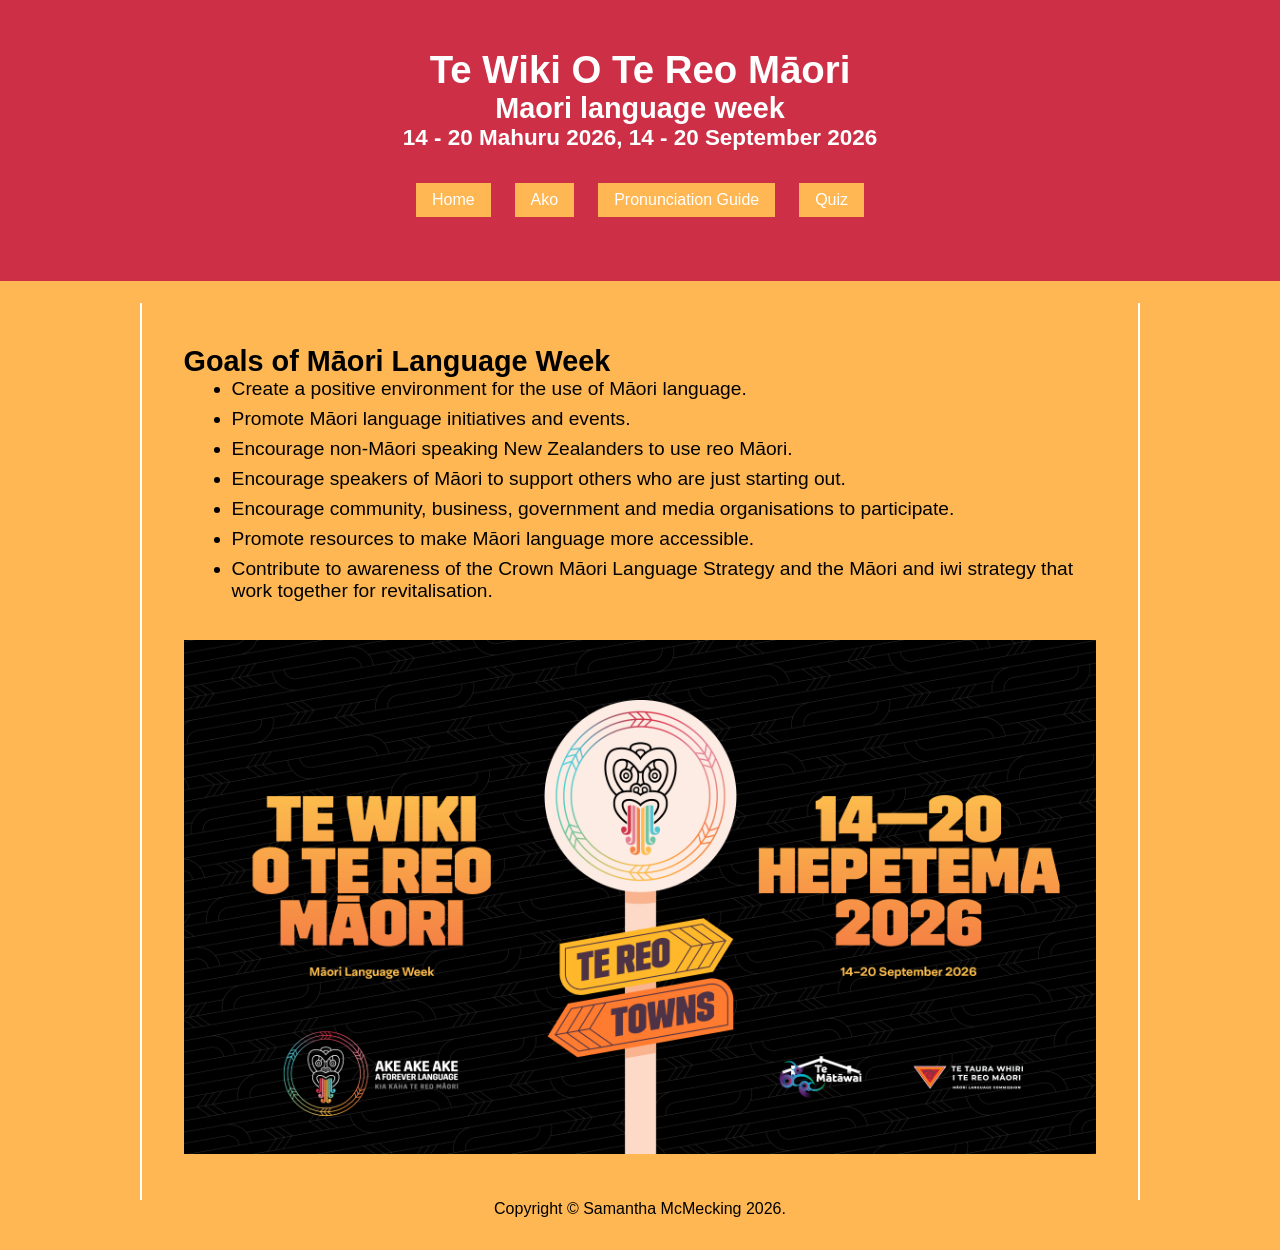
<file: index.html>
<!doctype html>
<html lang="en">
    
    <!-- *****************************
         Author: Samantha McMecking
         Creation date: 17 August 2026
         ***************************** -->
    
<head>
    <title>Te Wiki O Te Reo M&amacr;ori</title>
    <meta charset="UTF-8">
    <meta name="viewport" content="width=device-width, initial-scale=1">
    
    <link href="stylesheet.css" rel="stylesheet">
    
</head>
    
<body>

    <header>
        <div>
            <h1>Te Wiki O Te Reo M&amacr;ori</h1>
            <h2>Maori language week</h2>
            <h3>14 - 20 Mahuru 2026, 14 - 20 September 2026</h3>
        </div>

        <nav> <!-- Navigation menu -->
            <a href="index.html">Home</a>
            <a href="ako.html">Ako</a>
            <a href="pronunciation-guide.html">Pronunciation Guide</a>
            <a href="quiz.html">Quiz</a>
        </nav>
    </header>
    
<main>
    <section>
        
        <article class="goals">
            <h2>Goals of M&amacr;ori Language Week</h2>
        <ul>
            <li class="goals-list">Create a positive environment for the use of M&amacr;ori language.</li>
            <li class="goals-list">Promote M&amacr;ori language initiatives and events.</li>
            <li class="goals-list">Encourage non-M&amacr;ori speaking New Zealanders to use reo M&amacr;ori.</li>
            <li class="goals-list">Encourage speakers of M&amacr;ori to support others who are just starting out.</li>
            <li class="goals-list">Encourage community, business, government and media organisations to participate.</li>
            <li class="goals-list">Promote resources to make M&amacr;ori language more accessible.</li>
            <li class="goals-list">Contribute to awareness of the Crown M&amacr;ori Language Strategy and the M&amacr;ori and iwi strategy that work together for revitalisation.</li>
        </ul>
        </article>
        
        <article>
            <img src="images/Reo_Towns_Te_Wiki_Wallpaper.jpg">
        </article>

    </section>
</main>

<footer>
    <p>Copyright &copy; Samantha McMecking 2026.</p>
</footer>
     
</body>
</html>
</file>
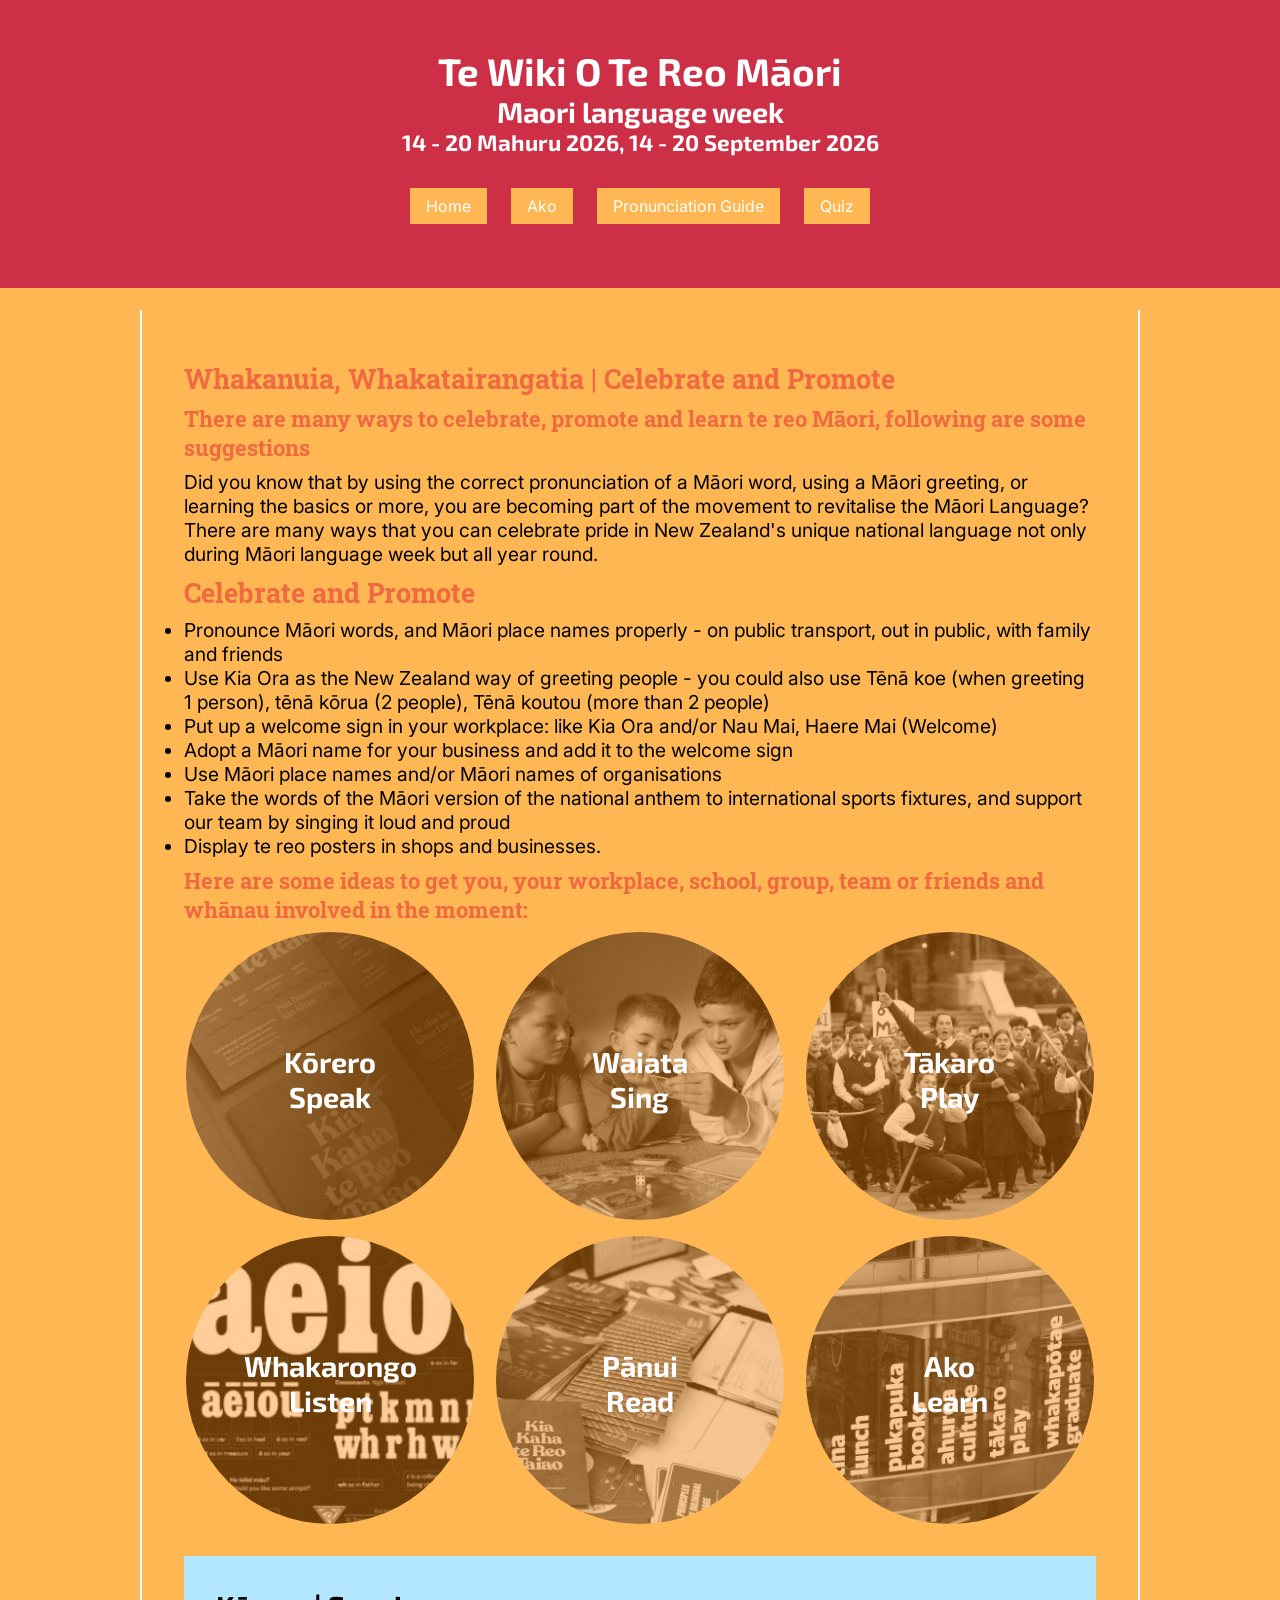
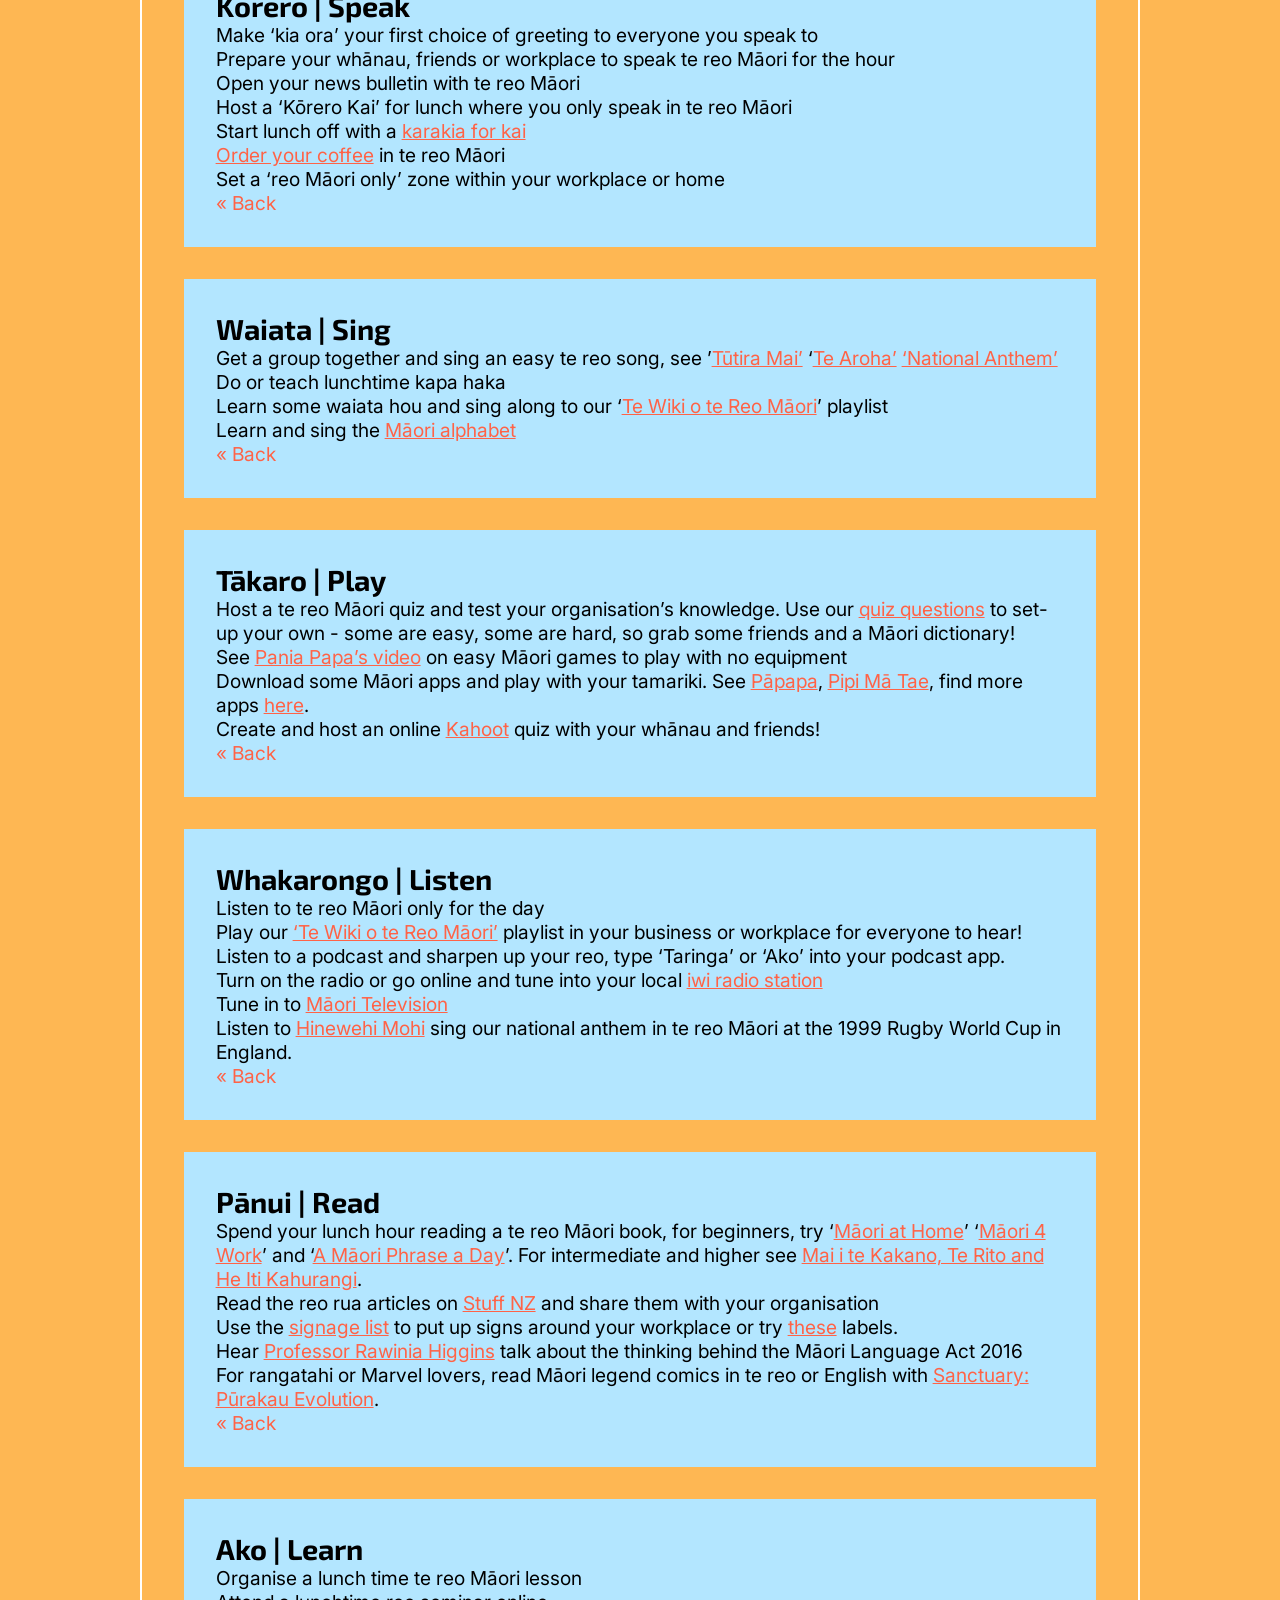
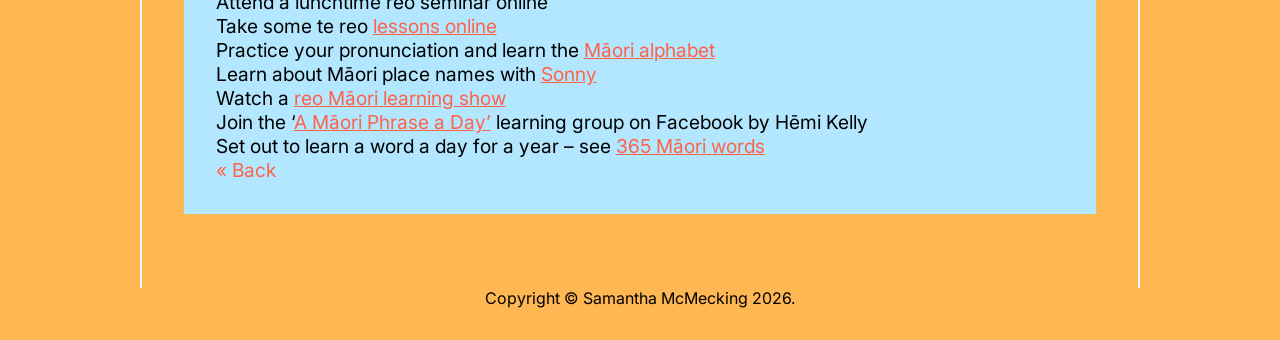
<file: ako.html>
<!DOCTYPE html>
<html lang="mi"> <!-- Māori language. -->
    
    <!-- *****************************
         Author: Samantha McMecking
         Creation date: 19 August 2026
         ***************************** 
    -->
    
<head>
    <title>Te Wiki O Te Reo Māori</title>
    <meta charset="UTF-8">
    <meta name="viewport" content="width=device-width, initial-scale=1">
    
    <link rel="preconnect" href="https://fonts.googleapis.com">
<link rel="preconnect" href="https://fonts.gstatic.com" crossorigin>
<link href="https://fonts.googleapis.com/css2?family=Exo+2:ital,wght@0,100..900;1,100..900&family=Inter:ital,opsz,wght@0,14..32,100..900;1,14..32,100..900&family=Roboto+Slab:wght@100..900&display=swap" rel="stylesheet">
    
<link href="stylesheet.css" rel="stylesheet">
    
</head>   
    
<body>

    <header>
        <div>
            <h1>Te Wiki O Te Reo Māori</h1>
            <h2>Maori language week</h2>
            <h3>14 - 20 Mahuru 2026, 14 - 20 September 2026</h3>
        </div>

        <nav> <!-- Navigation menu -->
            <a href="index.html">Home</a>
            <a href="ako.html">Ako</a>
            <a href="pronunciation-guide.html">Pronunciation Guide</a>
            <a href="quiz.html">Quiz</a>
        </nav>
    </header>
    
<main>
    <section class="celebrate">
        <article>
            <h1>Whakanuia, Whakatairangatia | Celebrate and Promote</h1>

            <h3>There are many ways to celebrate, promote and learn te reo M&amacr;ori, following are some suggestions</h3>

            <p>Did you know that by using the correct pronunciation of a M&amacr;ori word, using a M&amacr;ori greeting, or learning the basics or more, you are becoming part of the movement to revitalise the M&amacr;ori Language?</p>

            <p>There are many ways that you can celebrate pride in New Zealand's unique national language not only during Māori language week but all year round.</p>

            <h1>Celebrate and Promote</h1>
            
            <ul class="intro-list">
                <li>Pronounce M&amacr;ori words, and M&amacr;ori place names properly - on public transport, out in public, with family and friends</li>
                <li>Use Kia Ora as the New Zealand way of greeting people - you could also use Tēnā koe (when greeting 1 person), tēnā kōrua (2 people), Tēnā koutou (more than 2 people)</li>
                <li>Put up a welcome sign in your workplace: like Kia Ora and/or Nau Mai, Haere Mai (Welcome)</li>
                <li>Adopt a M&amacr;ori name for your business and add it to the welcome sign</li> 
                <li>Use M&amacr;ori place names and/or M&amacr;ori names of organisations</li>
                <li>Take the words of the Māori version of the national anthem to international sports fixtures, and support our team by singing it loud and proud</li>
                <li>Display te reo posters in shops and businesses.</li>
            </ul>
        </article>
        
        <article>
            <h3 class="ideas">
              Here are some ideas to get you, your workplace, school, group, team or friends and whānau involved in the moment:</h3>

            <div class="ideas-grid">

                    <a href="#kōrero" class="tahi">
                        <h2>
                            Kōrero
                            <br />
                            Speak
                        </h2>
                    </a>

                    <a href="#waiata" class="rua">
                        <h2>
                            Waiata
                            <br />
                            Sing
                        </h2>
                    </a>

                    <a href="#tākaro" class="toru">
                        <h2>
                            Tākaro
                            <br />
                            Play
                        </h2>
                    </a>

                    <a href="#whakarongo" class="wha">
                        <h2>
                            Whakarongo
                            <br />
                            Listen
                        </h2>
                    </a>

                    <a href="#pānui" class="rima">
                        <h2>
                            Pānui
                            <br />
                            Read
                        </h2>
                    </a>
                    
                    <a href="#ako" class="ono">
                        <h2>
                            Ako
                            <br />
                            Learn
                        </h2>
                    </a>

            </div>
        </article>
        
        <article>

            <div class="ideas-block">
                <h2 id="kōrero">Kōrero | Speak</h2>
                <ul>
                    <li>Make ‘kia ora’ your first choice of greeting to everyone you speak to</li>
                    <li>Prepare your whānau, friends or workplace to speak te reo Māori for the hour</li>
                    <li>Open your news bulletin with te reo Māori</li>
                    <li>Host a ‘Kōrero Kai’ for lunch where you only speak in te reo Māori</li>
                    <li>Start lunch off with a <a rel="noopener" href="https://www.youtube.com/playlist?list=PL6B9BBC669E894E3D" target="_blank">karakia for kai</a>
                    </li>
                    <li>
                    <a rel="noopener" href="https://tetaurawhiri.govt.nz/rauemi-a-ipurangi/rauemi/kawhe/" target="_blank">Order your coffee</a> in te reo Māori</li>
                    <li>Set a ‘reo Māori only’ zone within your workplace or home</li>
                </ul>
                <a class="backlink" href="#ideas-start">&laquo; Back</a>
            </div>

            <div class="ideas-block">
                <h2 id="waiata">Waiata | Sing</h2>
                <ul>
                    <li>Get a group together and sing an easy te reo song, see ’<a rel="noopener" href="https://www.youtube.com/watch?v=fLq9xGxFGnQ" target="_blank">Tūtira Mai’</a> ‘<a rel="noopener" href="https://www.youtube.com/watch?v=uefJdSCkzPo" target="_blank">Te Aroha’</a> <a rel="noopener" href="https://www.youtube.com/watch?v=Z2ToGR1Sb98" target="_blank">‘National Anthem’</a>
                    </li>
                    <li>Do or teach lunchtime kapa haka</li>
                    <li>Learn some waiata hou and sing along to our ‘<a rel="noopener" href="https://open.spotify.com/playlist/5REACIoyxsgA07zGPTgxjd?si=OZTH36T9Quy_OtfSgTCrug" target="_blank">Te Wiki o te Reo Māori</a>’ playlist</li>
                    <li>Learn and sing the <a rel="noopener" href="https://purarangi.twoa.ac.nz/?fbclid=IwAR1LZ9u-KusBwdNvhUJF0g0aBV4DSne_AJ0-f-W0A2v3BgWDWhrOSQ52Q88" target="_blank">Māori alphabet</a>
                    </li>
                </ul>
                <a class="backlink" href="#ideas-start">&laquo; Back</a>
            </div>

            <div class="ideas-block">
                <h2 id="tākaro">Tākaro | Play</h2>
                <ul>
                    <li>Host a te reo Māori quiz and test your organisation’s knowledge. Use our <a rel="noopener" href="https://d3n8a8pro7vhmx.cloudfront.net/tetaurawhiri/pages/43/attachments/original/1598936890/Nau-mai-ki-te-Wiki-o-te-Reo-Maori-Uiui-Whakangahau.docx?1598936890" target="_blank">quiz questions</a> to set-up your own - some are easy, some are hard, so grab some friends and a Māori dictionary!</li>
                    <li>See <a rel="noopener" href="https://www.facebook.com/watch/live/?v=2657481541041820&amp;ref=search" target="_blank">Pania Papa’s video</a> on easy Māori games to play with no equipment</li>
                    <li>Download some Māori apps and play with your tamariki. See <a rel="noopener" href="https://play.google.com/store/apps/dev?id=6872636093325420402&amp;hl=en" target="_blank">Pāpapa</a>, <a rel="noopener" href="https://apps.apple.com/nz/app/tae-colours/id1194827736" target="_blank">Pipi Mā Tae</a>, find more apps <a rel="noopener" href="https://subjectguides.ara.ac.nz/maorilanguage/apps" target="_blank">here</a>.</li>
                    <li>Create and host an online <a rel="noopener" href="https://kahoot.com" target="_blank">Kahoot</a> quiz with your whānau and friends!</li>
                </ul>
                <a class="backlink" href="#ideas-start">&laquo; Back</a>
            </div>

            <div class="ideas-block">
                <h2 id="whakarongo">Whakarongo | Listen</h2>
                <ul>
                    <li>Listen to te reo Māori only for the day</li>
                    <li>Play our <a rel="noopener" href="https://open.spotify.com/playlist/5REACIoyxsgA07zGPTgxjd?si=OZTH36T9Quy_OtfSgTCrug" target="_blank">‘Te Wiki o te Reo Māori’</a> playlist in your business or workplace for everyone to hear!</li>
                    <li>Listen to a podcast and sharpen up your reo, type ‘Taringa’ or ‘Ako’ into your podcast app.<br>Turn on the radio or go online and tune into your local <a rel="noopener" href="http://www.irirangi.net/iwi-stations.aspx" target="_blank">iwi radio station</a>
                    </li>
                    <li>Tune in to <a rel="noopener" href="https://www.maoritelevision.com/" target="_blank">Māori Television</a>
                    </li>
                    <li>Listen to <a rel="noopener" href="https://www.youtube.com/watch?v=3Wt7WGkhsDs" target="_blank">Hinewehi Mohi</a> sing our national anthem in te reo Māori at the 1999 Rugby World Cup in England.</li>
                </ul>
                <a class="backlink" href="#ideas-start">&laquo; Back</a>
            </div>

            <div class="ideas-block">
                <h2 id="pānui">Pānui | Read</h2>
                <ul>
                    <li>Spend your lunch hour reading a te reo Māori book, for beginners, try ‘<a rel="noopener" href="https://www.penguin.co.nz/books/maori-at-home-9780143771470" target="_blank">Māori at Home</a>’ ‘<a rel="noopener" href="https://www.penguin.co.nz/books/maori-at-work-9780143773344" target="_blank">Māori 4 Work</a>’ and ‘<a rel="noopener" href="https://www.penguin.co.nz/books/maori-at-work-9780143773344" target="_blank">A Māori Phrase a Day</a>’. For intermediate and higher see <a rel="noopener" href="https://www.wananga.com/books.html" target="_blank">Mai i te Kakano, Te Rito and He Iti Kahurangi</a>.</li>
                    <li>Read the reo rua articles on <a rel="noopener" href="https://www.stuff.co.nz/pou-tiaki" target="_blank">Stuff NZ</a> and share them with your organisation</li>
                    <li>Use the <a rel="noopener" href="https://www.tetaurawhiri.govt.nz/ako/bilingual-signage/" target="_blank">signage list</a> to put up signs around your workplace or try <a rel="noopener" href="https://tetaurawhiri.govt.nz/rauemi-a-ipurangi/rauemi/everyday-labels/" target="_blank">these</a> labels.</li>
                    <li>Hear <a rel="noopener" href="https://www.victoria.ac.nz/capital-thinking/te-reo" target="_blank">Professor Rawinia Higgins</a> talk about the thinking behind the Māori Language Act 2016</li>
                    <li>For rangatahi or Marvel lovers, read Māori legend comics in te reo or English with <a rel="noopener" href="https://www.sanctuary.maori.nz/bundles/te-reo-maori" target="_blank">Sanctuary: Pūrakau Evolution</a>.</li>
                </ul>
                <a class="backlink" href="#ideas-start">&laquo; Back</a>
            </div>

            <div class="ideas-block">
                <h2 id="ako">Ako | Learn</h2>
                <ul>
                    <li>Organise a lunch time te reo Māori lesson</li>
                    <li>Attend a lunchtime reo seminar online</li>
                    <li>Take some te reo <a rel="noopener" href="http://www.tokureo.maori.nz/index.cfm/1,188,0,43,html/Series1" target="_blank">lessons online</a>
                    </li>
                    <li>Practice your pronunciation and learn the <a rel="noopener" href="https://purarangi.twoa.ac.nz/?fbclid=IwAR1LZ9u-KusBwdNvhUJF0g0aBV4DSne_AJ0-f-W0A2v3BgWDWhrOSQ52Q88" target="_blank">Māori alphabet</a>
                    </li>
                    <li>Learn about Māori place names with <a rel="noopener" href="https://vm.tiktok.com/JjCmU3F/" target="_blank">Sonny</a>
                    </li>
                    <li>Watch a <a rel="noopener" href="http://www.tokureo.maori.nz" target="_blank">reo Māori learning show</a>
                    </li>
                    <li>Join the ‘<a rel="noopener" href="https://www.facebook.com/groups/263436354660573" target="_blank">A Māori Phrase a Day’</a> learning group on Facebook by Hēmi Kelly</li>
                    <li>Set out to learn a word a day for a year – see <a rel="noopener" href="https://nzhistory.govt.nz/culture/maori-language-week/365-maori-words" target="_blank">365 Māori words</a>
                    </li>
                </ul>
                <a class="backlink" href="#ideas-start">&laquo; Back</a>
            </div>

        </article>
        
    </section>
</main>

<footer>
    <p>Copyright &copy; Samantha McMecking 2026.</p>
</footer>
     
</body>
</html>
</file>
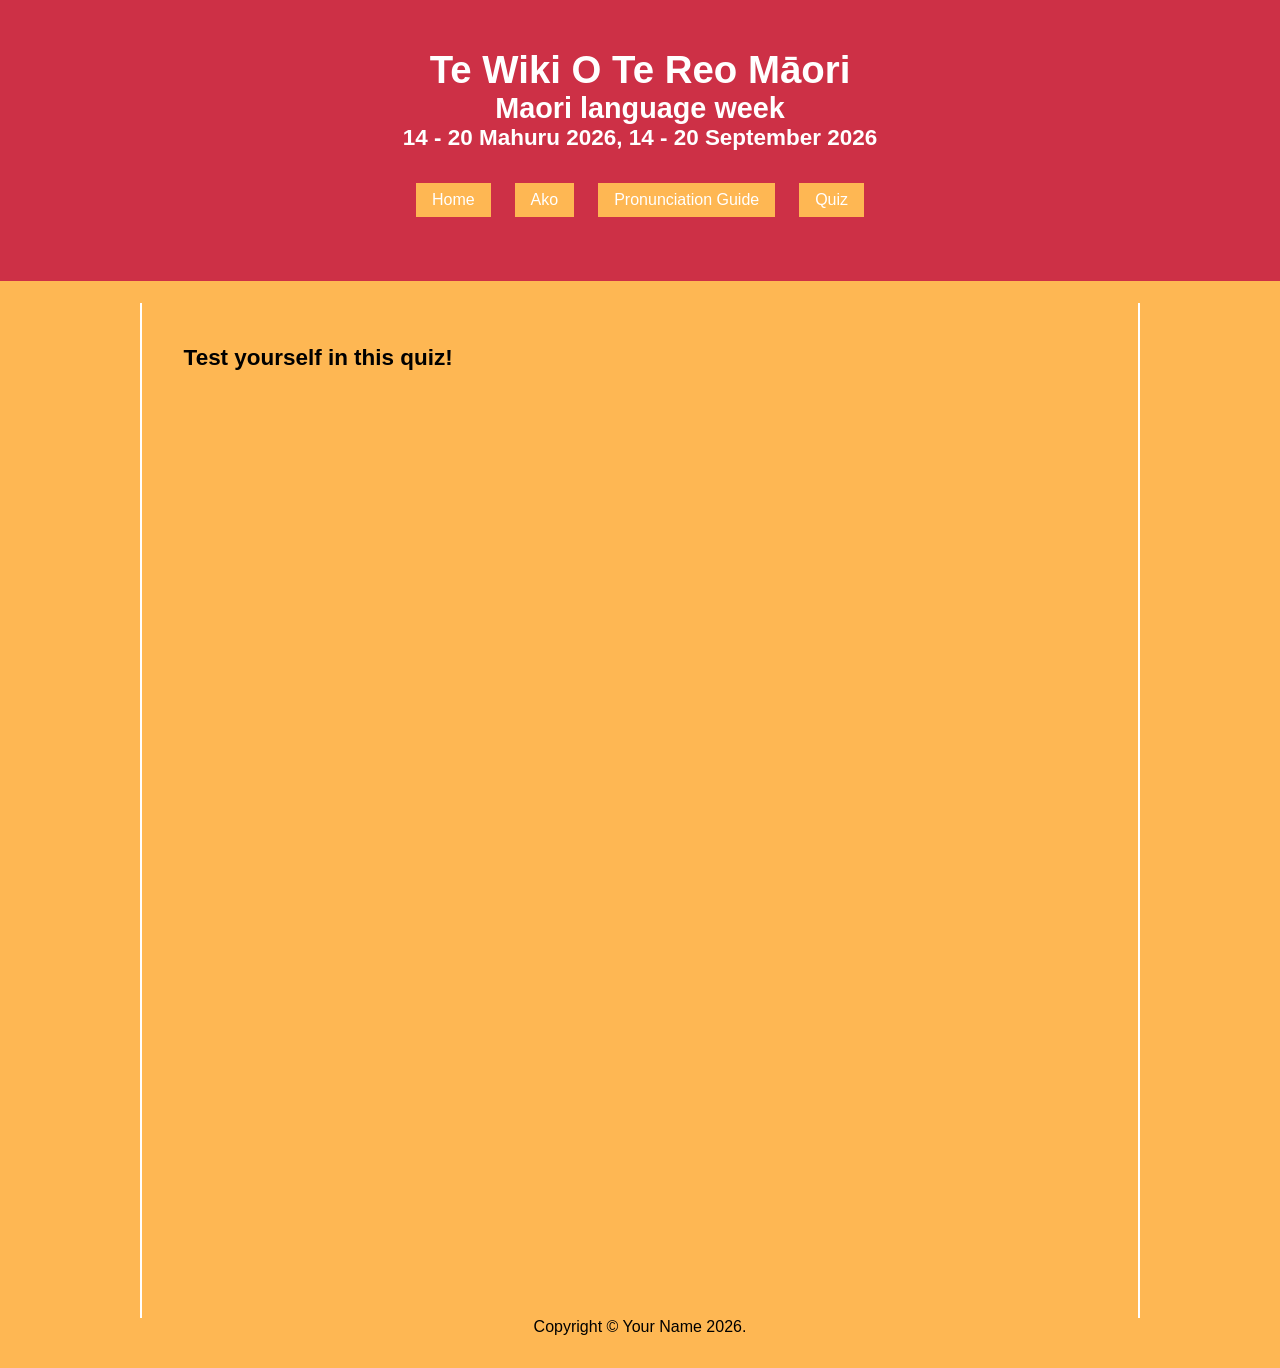
<file: quiz.html>
<!doctype html>
<html lang="en">
    
    <!-- *****************************
         Author: Your name
         Creation date: 2 August 2026
         ***************************** -->
    
<head>
    <title>Te Wiki O Te Reo Māori</title>
    <meta charset="UTF-8">
    <meta name="viewport" content="width=device-width, initial-scale=1">
    
    <link href="stylesheet.css" rel="stylesheet">
    
</head>   
    
<body>

     <header>
        <div>
            <h1>Te Wiki O Te Reo Māori</h1>
            <h2>Maori language week</h2>
            <h3>14 - 20 Mahuru 2026, 14 - 20 September 2026</h3>
        </div>

        <nav> <!-- Navigation menu -->
            <a href="index.html">Home</a>
            <a href="ako.html">Ako</a>
            <a href="pronunciation-guide.html">Pronunciation Guide</a>
            <a href="quiz.html">Quiz</a>
        </nav>
    </header>
    
<main class="page">
        <section>
            <article class="quiz">
                <h1>Test yourself in this quiz!</h1>
                
                <iframe src="https://docs.google.com/forms/d/e/1FAIpQLSfjsasl2h87CtL6pKDPQ5-rsap_9fUpXYqKv7aXEO1KAWlRSQ/viewform?embedded=true" height="900" frameborder="0" marginheight="0" marginwidth="0">Loading…</iframe>

            </article>
        </section>
</main>

<footer>
    <p>Copyright &copy; Your Name 2026.</p>
</footer>
     
</body>
</html>
</file>
<file: stylesheet.css>
/*
    Author: Samantha McMecking
    Creation date: 17 August 2026
*/

*{
    margin: 0;
    padding: 0;
    box-sizing: border-box;
}

@import url('https://fonts.googleapis.com/css2?family=Exo+2:ital,wght@0,100..900;1,100..900&family=Inter:ital,opsz,wght@0,14..32,100..900;1,14..32,100..900&family=Roboto+Slab:wght@100..900&display=swap');

/* ==== Typography ============ */

body {
    font-family: "Inter", sans-serif;
    font-size: 1.2rem;
    background-color: #feb753;
}

h1,h2,h3 {
    font-family: "Exo 2" , sans-serif;
}

/* ==== Page Layout ============ */

header {
    background-color: #cd3046;
    text-align: center;
    padding: 3rem 0;
    color: #fff;
    margin-bottom: 1.4rem;

}

main {
    max-width: 1000px;
    margin: 0 auto;
    padding: 2.6rem;
    border-left: solid 2px #fff;
    border-right: solid 2px #fff;
}

footer {
    font-size: 1rem;
    text-align: center;
    margin-bottom: 2rem;
}

/* ==== Navigation Menu ============ */

nav {
    margin: 2rem 0 1rem 0;
    display: flex;
    justify-content: center;
    gap: 1.5rem;
}

nav a {
    color: #fff;
    font-size: 1rem;
    text-decoration: none;
    background-color: #feb753;
    padding: .5rem 1rem .5rem 1rem;
}

nav a:hover {
    text-decoration: underline;
    background-color: #049021;
}

/* ==== Main Content Area ============ */

main img {
    width: 100%;
}

.goals {
    margin-bottom: 2.4rem;
}

.goals-list {
    margin-left: 3rem;
    margin-bottom: 0.5rem;
}

/* ==== Ako Page ============ */

.celebrate h1, .celebrate h3 {
    font-family: "Roboto Slab", serif;
}

.celebrate h1 {
    font-size: 1.7rem;
    margin: 0.5rem 0;
    color: #f06941;
}

.celebrate h3 {
    font-size: 1.4rem;
    margin: 0.5rem 0;
    color: #f06941;
}

.ideas-grid{
    display: grid;
    grid-template-columns: repeat(auto-fit, minmax(18rem, 1fr));
    gap: 1rem;
    align-items: center;
    max-width: 1000px;
}

.ideas-grid a {
    color: #fff;
    text-decoration: none;
    padding-top: 7rem;
    width: 18rem;
    height: 18rem;
    text-align: center;
    place-self: center;
    border-radius: 50%;

}

.ideas-grid a:hover {
    text-decoration: underline;
    opacity: 0.8;
    color: beige;
}

.tahi {
    background: url(images/bg-rauemi.jpg) no-repeat center center;
    background-size: cover;
}

.rua {
    background: url(images/Card-game-tamariki.jpg) no-repeat center center;
    background-size: cover;
}

.toru {
    background: url(images/haka.jpg) no-repeat center center;
    background-size: cover;
}

.wha {
    background: url(images/pronunciation-guide.jpg) no-repeat center center;
    background-size: cover;
}

.rima {
    background: url(images/Sign-ups.jpg) no-repeat center center;
    background-size: cover;
}

.ono {
    background: url(images/Te-Wiki.jpeg) no-repeat center center;
    background-size: cover;
}

/* ==== Ideas list ============ */

.ideas-block {
    background-color: #b3e6ff;
    padding: 2rem;
    margin: 2rem 0;

}

.ideas-block ul {
    list-style-type: none;
}

.ideas-block a {
    color: tomato;

}

.ideas-block a:hover {
    color:#cd3046;
}

.backlink {
    text-decoration: none;
}
</file>
